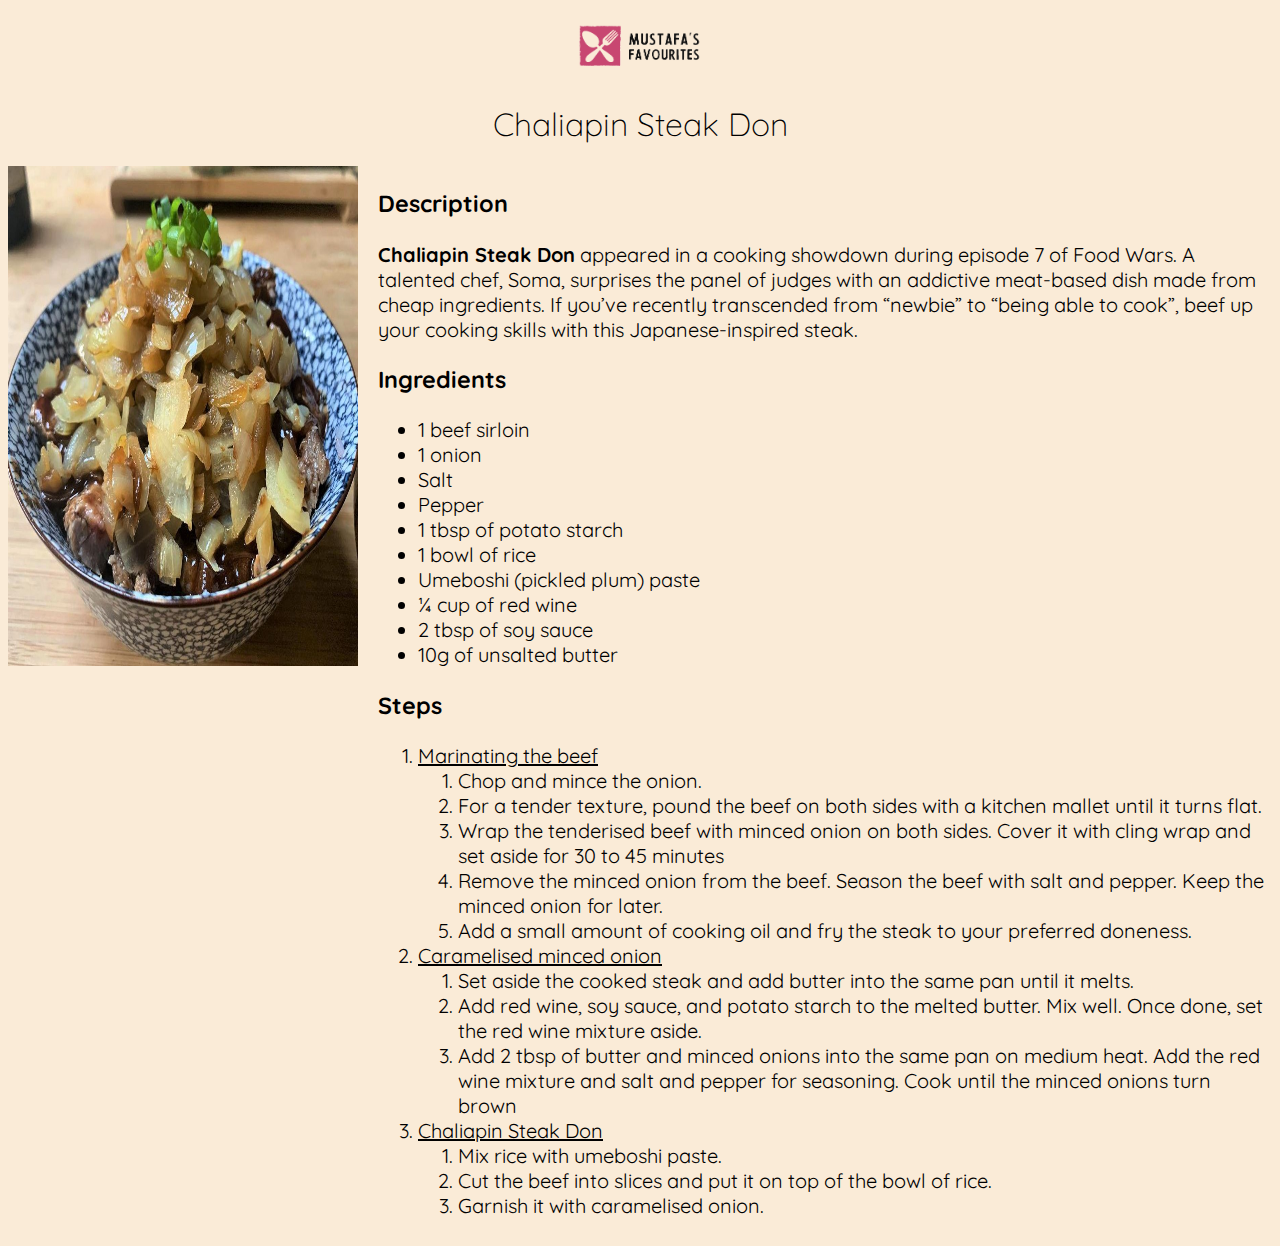
<file: recipes/Chaliapin_steak_don.html>
<!DOCTYPE html>
<html lang="en">
<head>
    <meta charset="UTF-8">
    <meta http-equiv="X-UA-Compatible" content="IE=edge">
    <meta name="viewport" content="width=device-width, initial-scale=1.0">
    <link rel="stylesheet" href="../style.css">
    <title>Chaliapin Steak Don</title>
</head>
<body>
    <div class="logo">
        <a href="../index.html"><img id="logo" class="center" src="https://mussu007.github.io/odin-recipe/logo/Log_removed_bg.png"></a>
    </div>
    <h1 class="recipe-title">Chaliapin Steak Don</h1>
    <div class="content">
        <div class="left">
            <img src="https://mussu007.github.io/odin-recipe/recipes_images/Chaliapin_steak_don.jpg" alt="Chaliapin Steak Don" class="steam_bun">
        </div>
        <div class="right">
            <div class="description">
                <h3>Description</h3>
                <p><strong>Chaliapin Steak Don</strong> appeared in a cooking showdown during episode 7 of Food Wars. A talented chef, Soma, surprises the panel of judges with an addictive meat-based dish made from cheap ingredients. If you’ve recently transcended from “newbie” to “being able to cook”, beef up your cooking skills with this Japanese-inspired steak.</p>
            </div>
            <div class="steps">
                <div class="ingredients">
                    <h3>Ingredients</h3>
                    <ul>
                        <li>1 beef sirloin</li>
                        <li>1 onion</li>
                        <li>Salt</li>
                        <li>Pepper</li>
                        <li>1 tbsp of potato starch</li>
                        <li>1 bowl of rice</li>
                        <li>Umeboshi (pickled plum) paste</li>
                        <li>¼ cup of red wine</li>
                        <li>2 tbsp of soy sauce</li>
                        <li>10g of unsalted butter</li>
                    </ul>
                </div>
                <h3>Steps</h3>
                <ol>
                    <li><u>Marinating the beef</u></li>
                    <ol>
                        <li>Chop and mince the onion.</li>
                        <li>For a tender texture, pound the beef on both sides with a kitchen mallet until it turns flat.</li>
                        <li>Wrap the tenderised beef with minced onion on both sides. Cover it with cling wrap and set aside for 30 to 45 minutes</li>
                        <li>Remove the minced onion from the beef. Season the beef with salt and pepper. Keep the minced onion for later.</li> 
                        <li>Add a small amount of cooking oil and fry the steak to your preferred doneness.</li>
                    </ol>
                    <li><u>Caramelised minced onion</u></li>
                    <ol>
                        <li>Set aside the cooked steak and add butter into the same pan until it melts.</li>
                        <li>Add red wine, soy sauce, and potato starch to the melted butter. Mix well. Once done, set the red wine mixture aside.</li>
                        <li>Add 2 tbsp of butter and minced onions into the same pan on medium heat. Add the red wine mixture and salt and pepper for seasoning. Cook until the minced onions turn brown</li>
                    </ol>
                    <li><u>Chaliapin Steak Don</u></li>
                    <ol>
                        <li>Mix rice with umeboshi paste.</li>
                        <li>Cut the beef into slices and put it on top of the bowl of rice.</li>
                        <li>Garnish it with caramelised onion.</li>
                    </ol>
                </ol>
            </div>
        </div>
    </div>
</body>
</html>
</file>
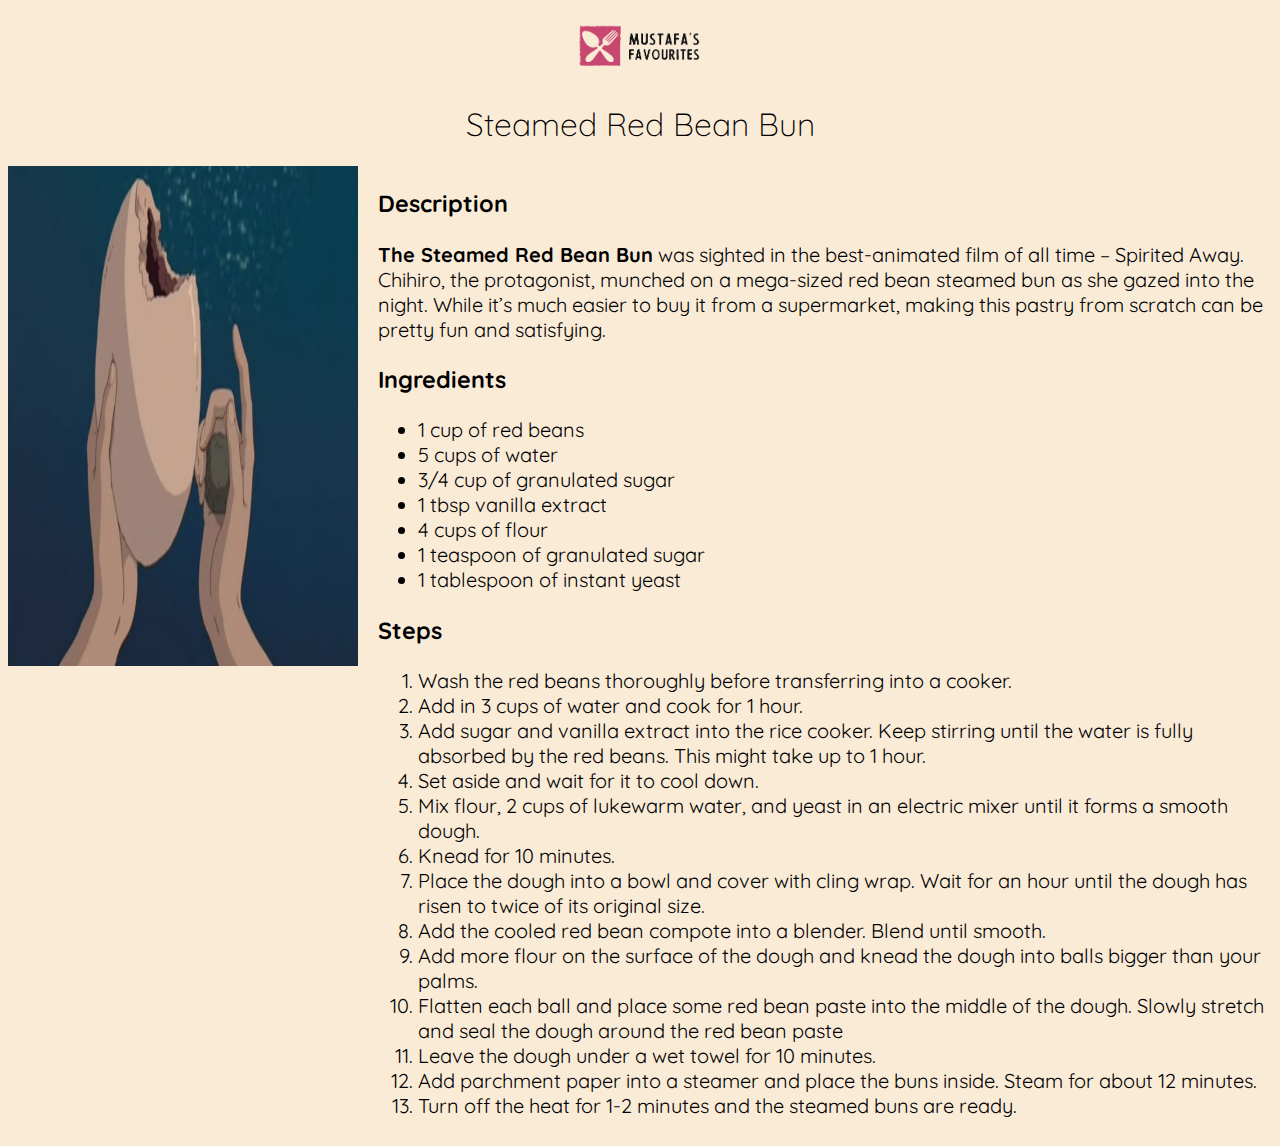
<file: recipes/steamed_bun_rice.html>
<!DOCTYPE html>
<html lang="en">
<head>
    <meta charset="UTF-8">
    <meta http-equiv="X-UA-Compatible" content="IE=edge">
    <meta name="viewport" content="width=device-width, initial-scale=1.0">
    <link rel="stylesheet" href="../style.css">
    <title>Steamed Red Bean Bun</title>
</head>
<body>
    <div class="logo">
        <a href="../index.html"><img id="logo" class="center" src="https://mussu007.github.io/odin-recipe/logo/Log_removed_bg.png"></a>
    </div>
    <h1 class="recipe-title">Steamed Red Bean Bun</h1>
    <div class="content">
        <div class="left">
            <img src="https://mussu007.github.io/odin-recipe/recipes_images/steamed_bun.jpg" alt="steam red bean bun" class="steam_bun">
        </div>
        <div class="right">
            <div class="description">
                <h3>Description</h3>
                <p><strong>The Steamed Red Bean Bun</strong>  was sighted in the best-animated film of all time – Spirited Away. Chihiro, the protagonist, munched on a mega-sized red bean steamed bun as she gazed into the night. While it’s much easier to buy it from a supermarket, making this pastry from scratch can be pretty fun and satisfying.</p>
            </div>
            <div class="steps">
                <div class="ingredients">
                    <h3>Ingredients</h3>
                    <ul>
                        <li>1 cup of red beans</li>
                        <li>5 cups of water</li>
                        <li>3/4 cup of granulated sugar</li>
                        <li>1 tbsp vanilla extract</li>
                        <li>4 cups of flour</li>
                        <li>1 teaspoon of granulated sugar</li>
                        <li>1 tablespoon of instant yeast</li>
                    </ul>
                </div>
                <h3>Steps</h3>
                <ol>
                    <li>Wash the red beans thoroughly before transferring into a cooker.</li>
                    <li>Add in 3 cups of water and cook for 1 hour.</li>
                    <li>Add sugar and vanilla extract into the rice cooker. Keep stirring until the water is fully absorbed by the red beans. This might take up to 1 hour.</li>
                    <li>Set aside and wait for it to cool down.</li>
                    <li>Mix flour, 2 cups of lukewarm water, and yeast in an electric mixer until it forms a smooth dough.</li>
                    <li>Knead for 10 minutes.</li>
                    <li>Place the dough into a bowl and cover with cling wrap. Wait for an hour until the dough has risen to twice of its original size.</li>
                    <li>Add the cooled red bean compote into a blender. Blend until smooth.</li>
                    <li>Add more flour on the surface of the dough and knead the dough into balls bigger than your palms.</li>
                    <li>Flatten each ball and place some red bean paste into the middle of the dough. Slowly stretch and seal the dough around the red bean paste</li>
                    <li>Leave the dough under a wet towel for 10 minutes.</li>
                    <li>Add parchment paper into a steamer and place the buns inside. Steam for about 12 minutes.</li>
                    <li>Turn off the heat for 1-2 minutes and the steamed buns are ready.</li>
                </ol>
            </div>
        </div>
    </div>
</body>
</html>
</file>
<file: style.css>
@import url('https://fonts.googleapis.com/css2?family=Indie+Flower&display=swap');
@import url('https://fonts.googleapis.com/css2?family=Amatic+SC:wght@400;700&family=Indie+Flower&display=swap');
@import url('https://fonts.googleapis.com/css2?family=Amatic+SC:wght@400;700&family=Indie+Flower&family=Quicksand:wght@300&display=swap');

html{
    font-family: 'Quicksand', sans-serif;
    background-color: antiquewhite;
}

h1, h3 {
    font-weight: 300;
}

.item img:hover {
    transform: scale(1.05);
    transition: all ease;
    border-radius: 15px;
    box-shadow: 0 0 5px rgb(136, 109, 10);
}

.heading {
    font-size: 62px;
    font-family: 'Amatic SC' cursive;
}

a {
    text-decoration: none;
}

#logo {
    width: 150px;
    height: 75px;
    margin-left: auto;
    margin-right: auto;
    display: block;
}

.heading,
.recipe-title{
    text-align: center;
}

h3 {
    font-weight: bold;
}

.content {
    display: flex;
    flex-direction: row;
    justify-content: center;
    font-size: 20px;
    gap: 20px;
}

div img {
    width: 350px;
    height: 500px;
}
</file>
